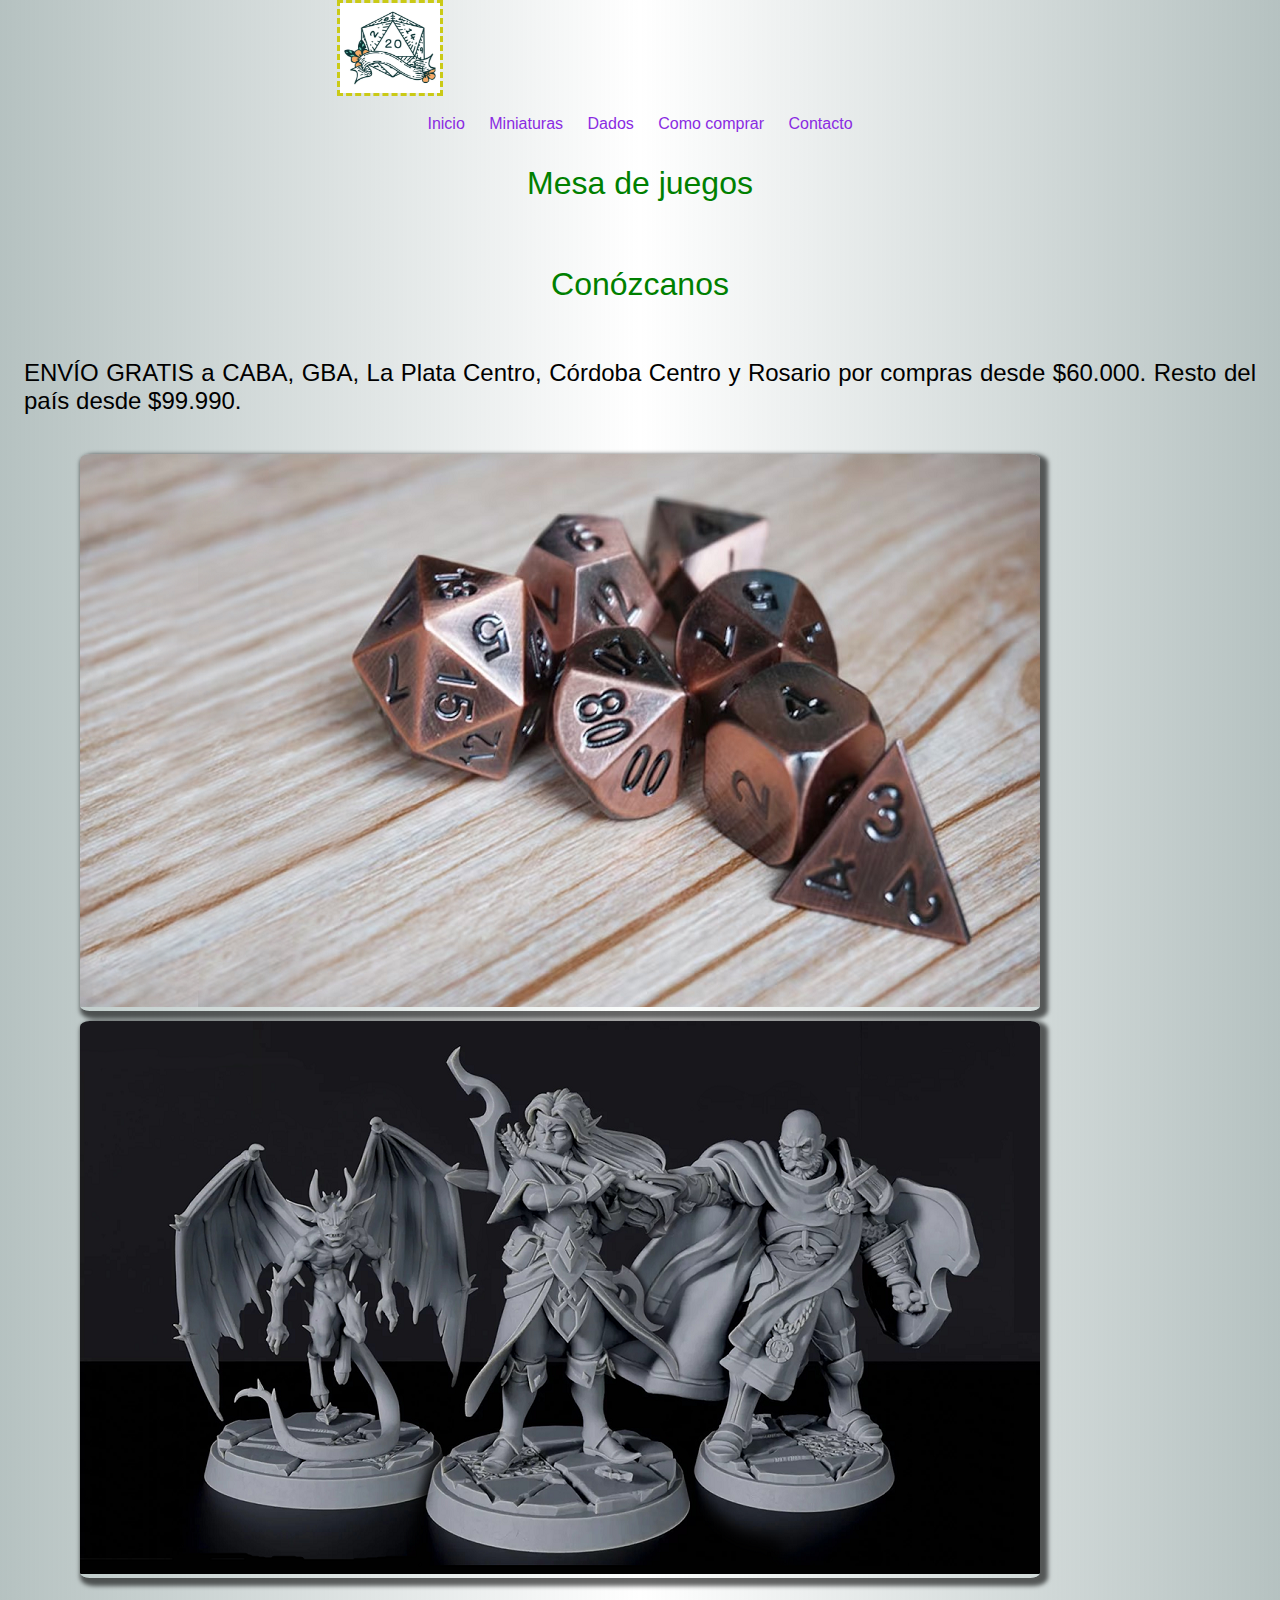
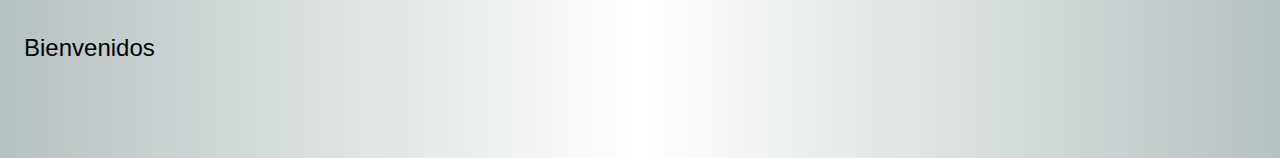
<file: index.html>
<!DOCTYPE html>
<html lang="en">
<head>
    <meta charset="UTF-8">
    <meta name="viewport" content="width=device-width, initial-scale=1.0">
    <link rel="stylesheet" href="/static/css/index.css">
    <meta name="keywords" content="dados, miniaturas, compras, tienda online, juegos de mesa, impresiones 3d, delivery, fantasía, hobby, rol, jugadores, argentina, venta, set">
    <meta name="description" content="Comprá productos de Juguetes/Juegos/Hobbies por internet. Tenemos juegos de mesa, dados y más. Hacé tu pedido y pagalo online.">
    <link rel="shortcut icon" href="img/dice.ico" type="image/x-icon">
    <title>Home</title>
</head>
<body>

    <!-- Encabezado -->
    <header>    
        <!-- Menú de navegación -->
        <div class="en-linea">
            <img id="logo" src="static/img/d20_dice_big.png" alt="logo">
        </div>    
        <nav class="en-linea">
            <a class="hiperv" href="index.html">Inicio</a>
            <a class="hiperv" href="templates/miniaturas.html">Miniaturas</a>
            <a class="hiperv" href="templates/dados.html">Dados</a>
            <a class="hiperv" href="templates/como_comprar.html">Como comprar</a>
            <a class="hiperv" href="templates/contacto.html">Contacto</a>
        </nav>
        
    </header>  

    <!-- Contenido principal -->
    <main>
        <h1> Mesa de juegos </h1>

        <section>
            <div>
                <h1>Conózcanos</h1>
                <p>ENVÍO GRATIS a CABA, GBA, La Plata Centro, Córdoba Centro y Rosario por compras desde $60.000. Resto del país desde $99.990. </p>
            </div>

            <div class="card">
                <img src="static/img/dados_set.png" alt="dados_set">
            </div>

            <div class="card">
                <img src="static/img/minis_set.png" alt="minis_set">
            </div>
        </section>
        
        <section>
            <div>
            <p> Bienvenidos </p>
        </div>
        </section>
    </main>

    <!-- Pie de página  -->
    <footer>
        
    </footer>

    <script src="/static/js/index.js"></script>
</body>
</html>
</file>
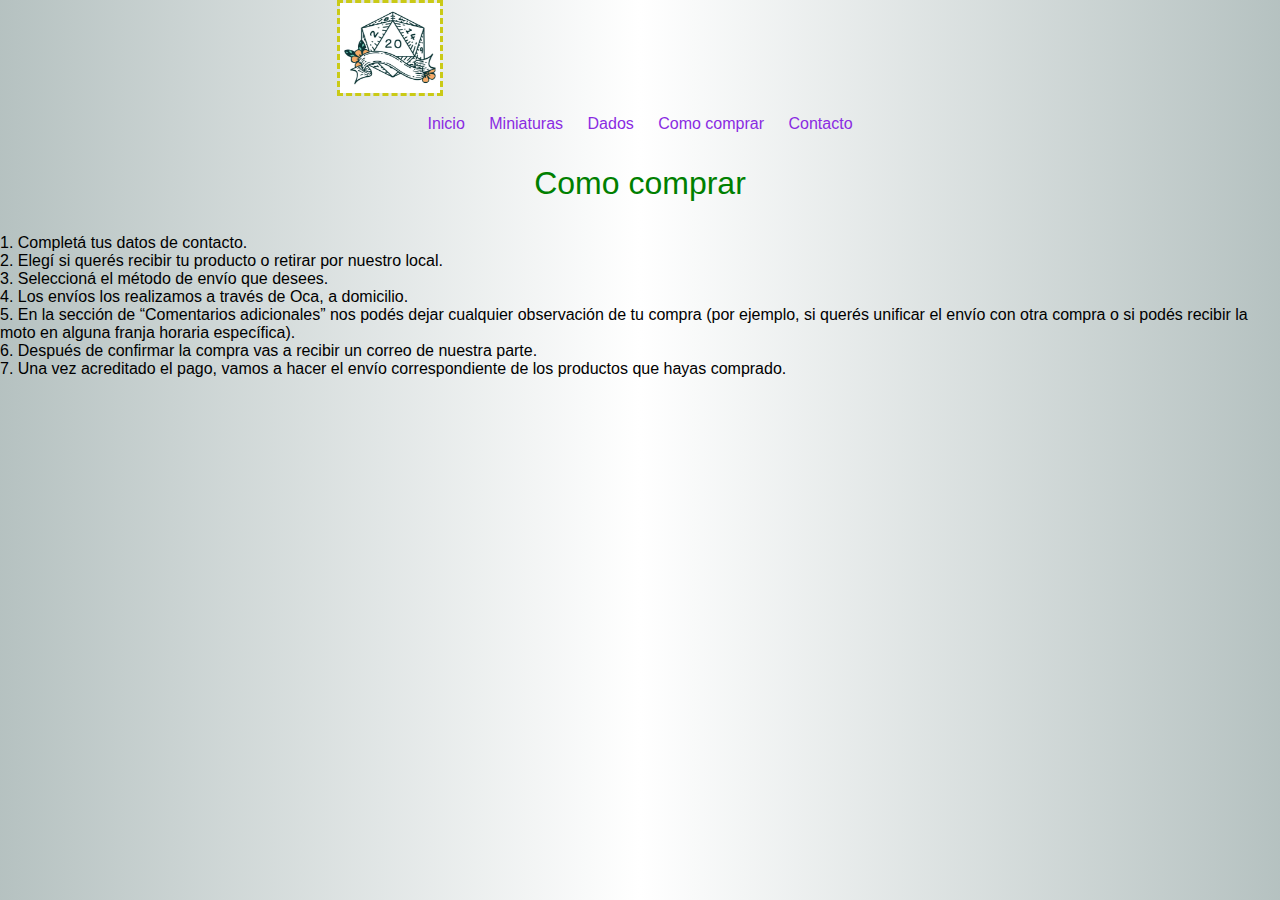
<file: templates/como_comprar.html>
<!DOCTYPE html>
<html lang="en">
<head>
    <meta charset="UTF-8">
    <meta name="viewport" content="width=device-width, initial-scale=1.0">
    <link rel="shortcut icon" href="../static/img/dice.ico" type="image/x-icon">
    <link rel="stylesheet" href="/static/css/index.css">
    <title>Como comprar</title>
</head>
<body>
    <!-- Encabezado -->
    <header>
        <div class="en-linea">
            <img id="logo" src="../static/img/d20_dice_big.png" alt="">
        </div>  
        <nav class="en-linea">
            <a class="hiperv"  href="../index.html">Inicio</a>
            <a class="hiperv" href="miniaturas.html">Miniaturas</a>
            <a class="hiperv" href="dados.html">Dados</a>
            <a class="hiperv" href="como_comprar.html">Como comprar</a>
            <a class="hiperv" href="contacto.html">Contacto</a>
        </nav>
    </header>  

    <!-- Contenido principal -->
    <main>
        <h1> Como comprar </h1>
        <section id="galeria-s2">
            <ul>
                <li>1. Completá tus datos de contacto.</li>
                <li>2. Elegí si querés recibir tu producto o retirar por nuestro local.</li>
                <li>3. Seleccioná el método de envío que desees.</li>
                <li>4. Los envíos los realizamos a través de Oca, a domicilio.</li>
                <li>5. En la sección de “Comentarios adicionales” nos podés dejar cualquier observación de tu compra 
                    (por ejemplo, si querés unificar el envío con otra compra o si podés recibir la moto en alguna franja horaria específica).</li>
                <li>6. Después de confirmar la compra vas a recibir un correo de nuestra parte.</li>
                <li>7. Una vez acreditado el pago, vamos a hacer el envío correspondiente de los productos que hayas comprado.</li>
            </ul>
        </section>
        
    </main>

    <!-- Pie de página  -->
    <footer>
        
    </footer>
</body>
</html>
</file>
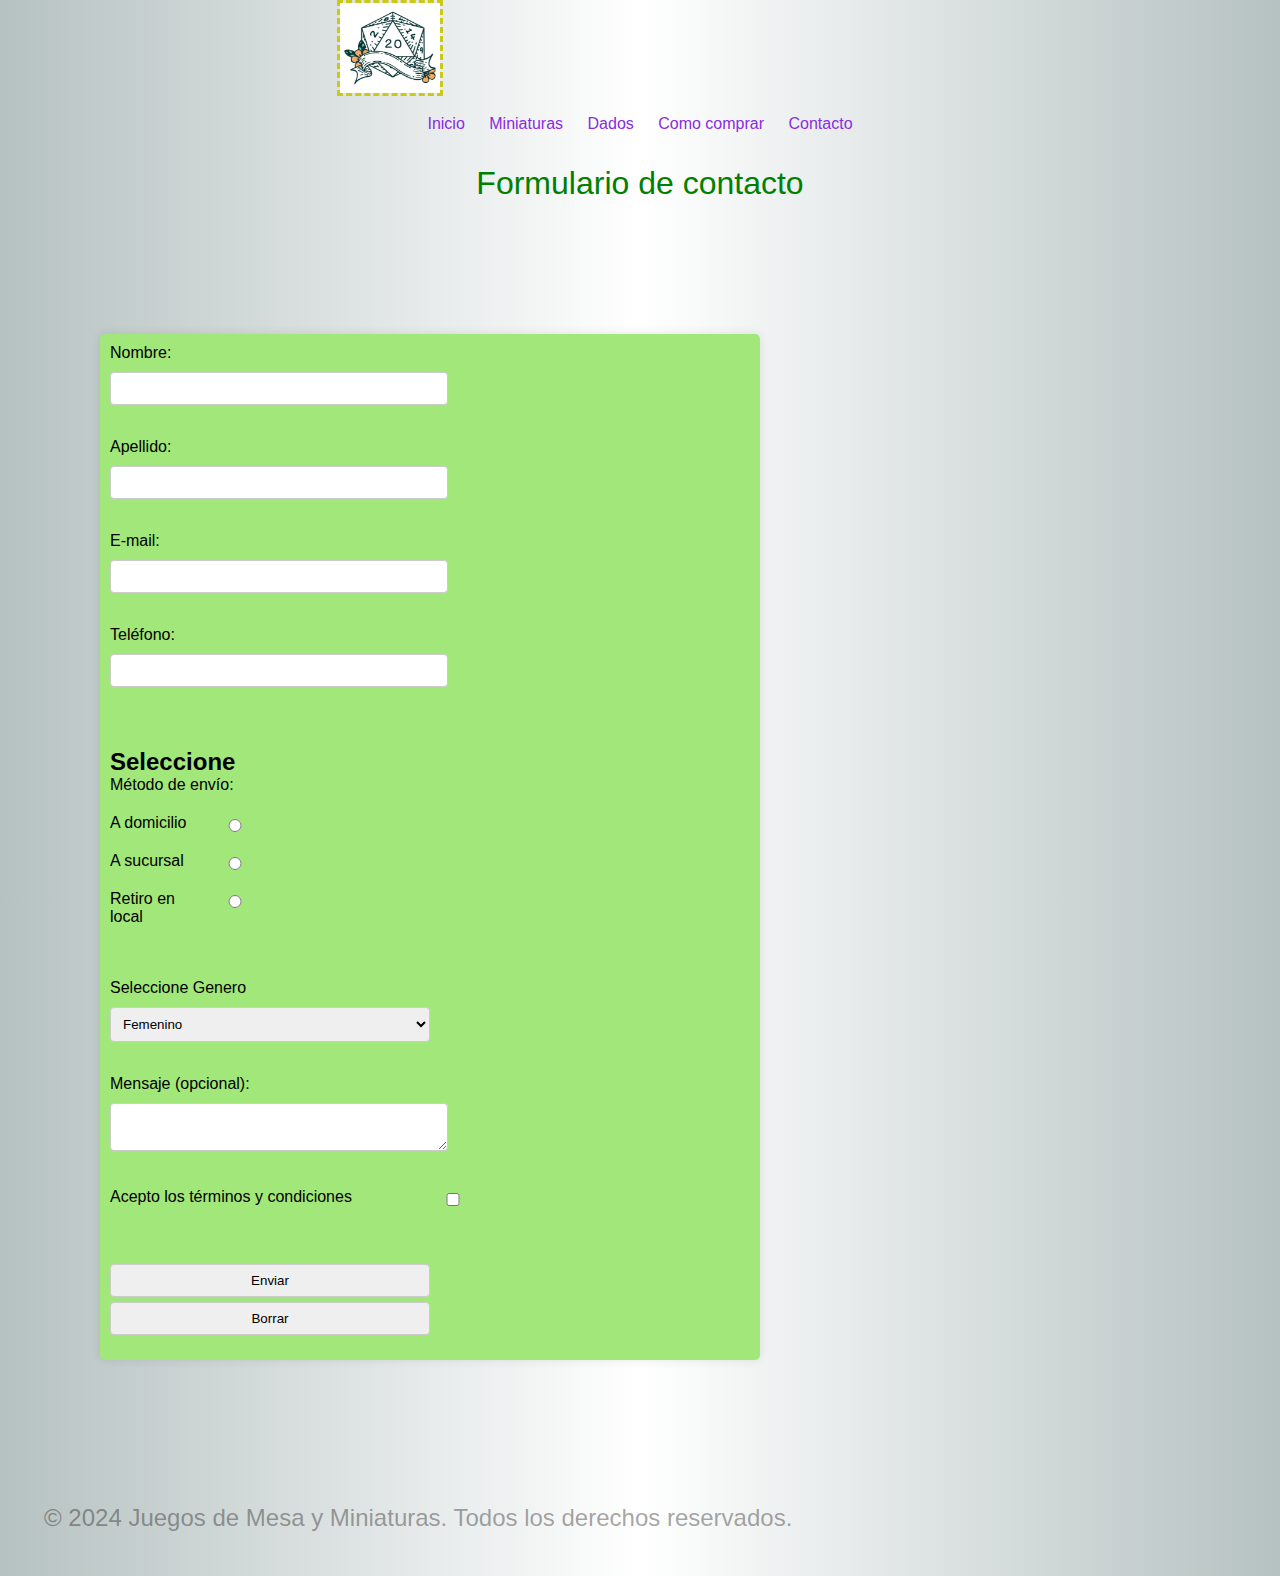
<file: templates/contacto.html>
<!DOCTYPE html>
<html lang="en">

<head>
    <meta charset="UTF-8">
    <meta name="viewport" content="width=device-width, initial-scale=1.0">
    <link rel="shortcut icon" href="../static/img/dice.ico" type="image/x-icon">
    <link rel="stylesheet" href="/static/css/index.css">
    <title>Formulario de Contacto </title>
</head>

<body>

    <!-- Va el contenido de la página -->

    <!-- Ctrl+k+c para comentar -->
    <!-- Ctrl+k+u para descomentar -->
    <!-- Encabezado -->
    <header>
        <div class="en-linea">
            <img id="logo" src="../static/img/d20_dice_big.png" alt="">
        </div>
        <nav class="en-linea">
            <a class="hiperv" href="../index.html">Inicio</a>
            <a class="hiperv" href="miniaturas.html">Miniaturas</a>
            <a class="hiperv" href="dados.html">Dados</a>
            <a class="hiperv" href="como_comprar.html">Como comprar</a>
            <a class="hiperv" href="contacto.html">Contacto</a>
        </nav>
    </header>

    <!-- Contenido principal -->
    <main>
        <section>
            <h1> Formulario de contacto </h1>
            <!--<form action="https://formspree.io/f/xnqeonwe"  method="POST">-->

            <form id="formulario" onsubmit="return validarDatos()">
                <!-- <form id="contactForm"> -->
                <div>
                    <label for="nombre">Nombre:</label>
                    <input type="text" id="nombre" name="nombre" pattern="[a-zA-Z\s]+"
                        title="El nombre solo debe contener letras y espacios.">

                </div>

                <br>
                <div>
                    <label for="apellido">Apellido:</label>
                    <input type="text" name="apellido" id="apellido">
                </div>

                <br>

                <div>
                    <label for="email">E-mail:</label>
                    <input type="email" name="email" id="email" required>
                </div>

                <br>

                <div>
                    <label for="telefono">Teléfono:</label>
                    <input type="tel" name="telefono" id="telefono" required>

                </div>

                <br>
                <br>

                <div class="radio-group">
                    <h2 class="inpulabel1">Seleccione</h2>

                    <div class="inpulabel2"><label>Método de envío:</label></div>
                    <div class="inpulabel"> <label for="tel">A domicilio</label></div>
                    <div class="inputradio"> <input type="radio" id="domicilio" name="metodo" value="domicilio" required></div>
                    <div class="inpulabel"> <label for="mail">A sucursal</label></div>
                    <div class="inputradio"> <input type="radio" id="sucursal" name="metodo" value="sucursal"></div>
                    <div class="inpulabel"> <label for="ninguno">Retiro en local</label></div>
                    <div class="inputradio"> <input type="radio" id="local" name="metodo" value="local"></div>
                </div>

                <br>
                <div>
                    <label for="genero">Seleccione Genero</label>
                    <select name="genero" id="genero">

                        <option value="femenino">Femenino</option>
                        <option value="masculino">Masculino</option>
                        <option value="otro">Otro</option>
                    </select>
                </div>
                <br>

                <div>
                    <label for="mensaje">Mensaje (opcional):</label>
                    <textarea name="mensaje" id="mensaje" maxlength="300"></textarea>
                </div>
                <br>
                <div id="tym">
                    <label for="terms">Acepto los términos y condiciones</label>
                    <input type="checkbox" id="terms" name="terms" required>

                </div>
                <br>
                <div id="campos"></div>
                <div>
                    <input type="submit" value="Enviar">
                    <input type="reset" value="Borrar">
                </div>

            </form>
        </section>
    </main>

    <!-- Pie de página  -->
    <footer>
        <p>&copy; 2024 Juegos de Mesa y Miniaturas. Todos los derechos reservados.</p>
    </footer>
    <script src="../static/js/index.js"></script>
</body>

</html>
</file>
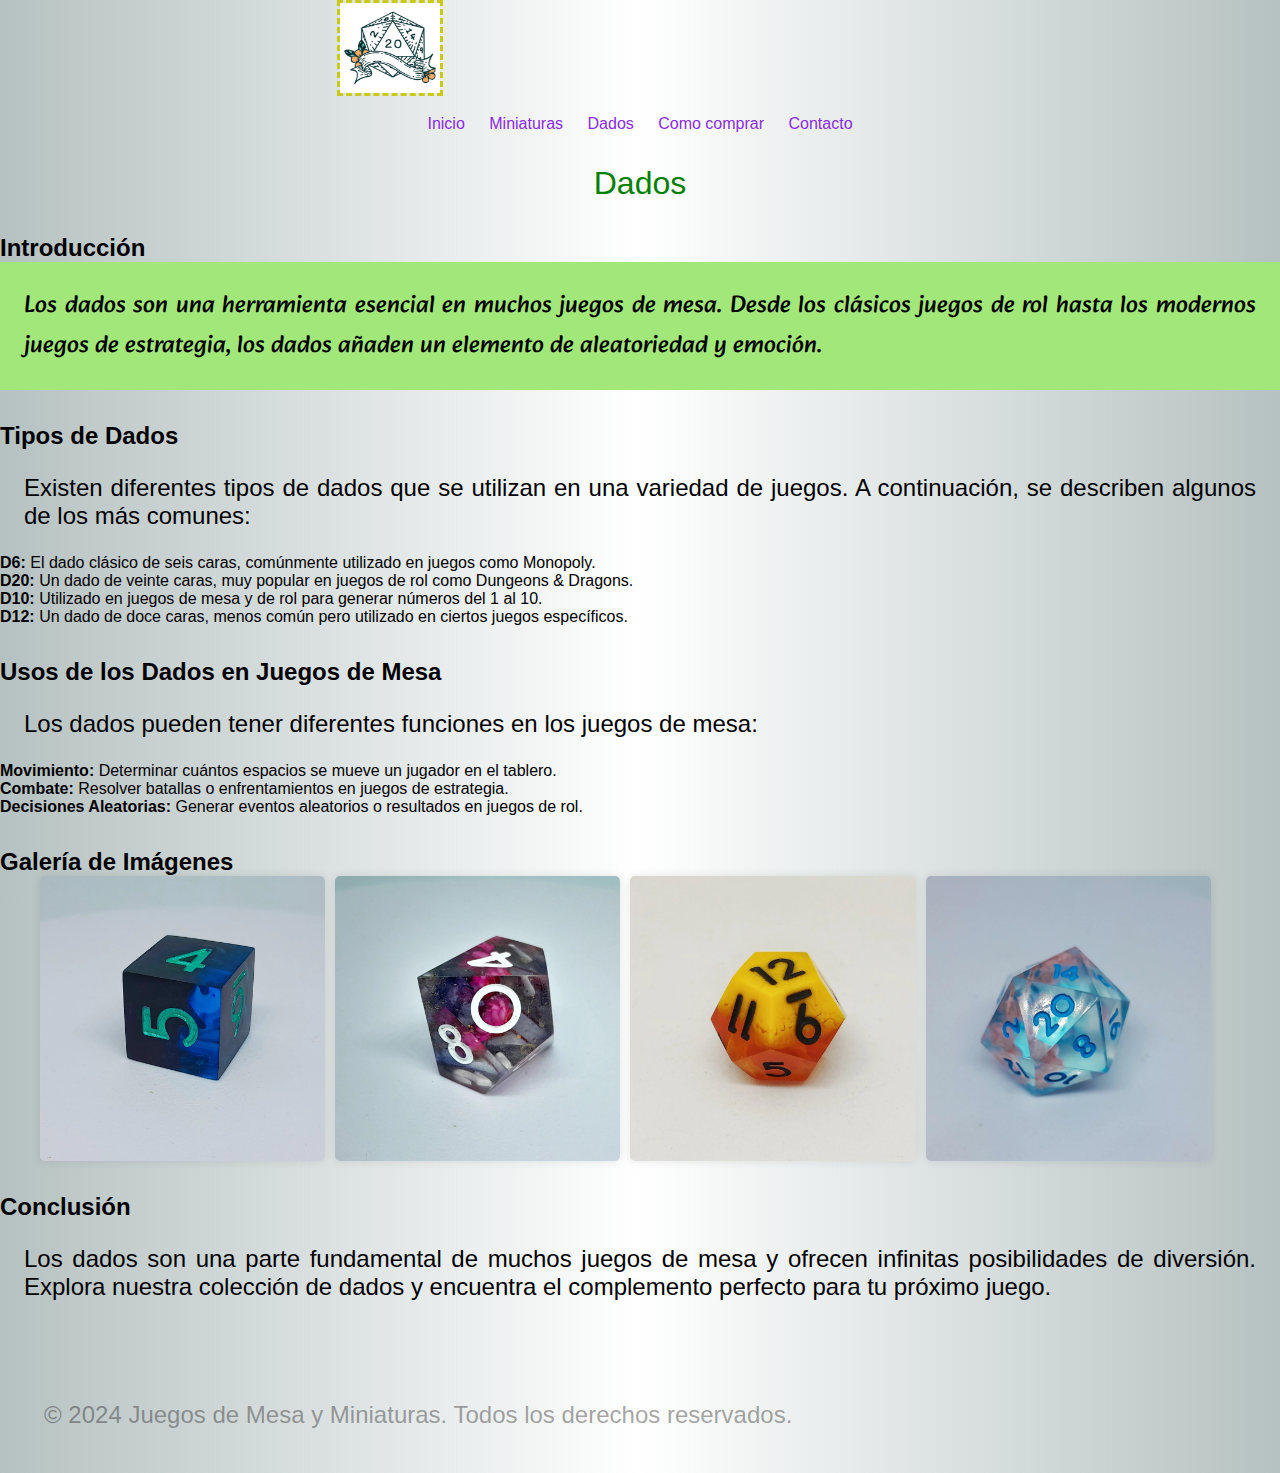
<file: templates/dados.html>
<!DOCTYPE html>
<html lang="en">

<head>
    <meta charset="UTF-8">
    <meta name="viewport" content="width=device-width, initial-scale=1.0">
    <link rel="shortcut icon" href="../static/img/dice.ico" type="image/x-icon">
    <link rel="stylesheet" href="/static/css/index.css">

    <title>Dados</title>
</head>

<body>
    <!-- Encabezado -->
    <header>
        <div class="en-linea">
            <img id="logo" src="../static/img/d20_dice_big.png" alt="">
        </div>
        <nav class="en-linea">
            <a class="hiperv" href="../index.html">Inicio</a>
            <a class="hiperv" href="miniaturas.html">Miniaturas</a>
            <a class="hiperv" href="dados.html">Dados</a>
            <a class="hiperv" href="como_comprar.html">Como comprar</a>
            <a class="hiperv" href="contacto.html">Contacto</a>
        </nav>
    </header>

    <!-- Contenido principal -->
    <main clas="contenido">
        <section id="introduction">
            <h1>Dados</h1>

            <h2>Introducción</h2>
            <p>Los dados son una herramienta esencial en muchos juegos de mesa. Desde los clásicos juegos de rol hasta
                los modernos juegos de estrategia, los dados añaden un elemento de aleatoriedad y emoción.</p>
        </section>
        <section id="types-of-dice">
            <h2>Tipos de Dados</h2>
            <p>Existen diferentes tipos de dados que se utilizan en una variedad de juegos. A continuación, se describen
                algunos de los más comunes:</p>
            <ul>
                <li><strong>D6:</strong> El dado clásico de seis caras, comúnmente utilizado en juegos como Monopoly.
                </li>
                <li><strong>D20:</strong> Un dado de veinte caras, muy popular en juegos de rol como Dungeons & Dragons.
                </li>
                <li><strong>D10:</strong> Utilizado en juegos de mesa y de rol para generar números del 1 al 10.</li>
                <li><strong>D12:</strong> Un dado de doce caras, menos común pero utilizado en ciertos juegos
                    específicos.</li>
            </ul>
        </section>

        <section id="uses-of-dice">
            <h2>Usos de los Dados en Juegos de Mesa</h2>
            <p>Los dados pueden tener diferentes funciones en los juegos de mesa:</p>
            <ul>
                <li><strong>Movimiento:</strong> Determinar cuántos espacios se mueve un jugador en el tablero.</li>
                <li><strong>Combate:</strong> Resolver batallas o enfrentamientos en juegos de estrategia.</li>
                <li><strong>Decisiones Aleatorias:</strong> Generar eventos aleatorios o resultados en juegos de rol.
                </li>
            </ul>
        </section>

        <section id="gallery">
            <h2>Galería de Imágenes</h2>
            <div class="gallery">
                <img src="../static/img/d6.jpg" alt="Dado de seis caras">
                <img src="../static/img/d10.jpg" alt="Dado de diez caras">
                <img src="../static/img/d12.jpg" alt="Dado de doce caras">
                <img src="../static/img/d20.jpg" alt="Dado de veinte caras">
            </div>
        </section>

        <section id="conclusion">
            <h2>Conclusión</h2>
            <p>Los dados son una parte fundamental de muchos juegos de mesa y ofrecen infinitas posibilidades de
                diversión. Explora nuestra colección de dados y encuentra el complemento perfecto para tu próximo juego.
            </p>
        </section>
    </main>
    <footer>
        <p>&copy; 2024 Juegos de Mesa y Miniaturas. Todos los derechos reservados.</p>
    </footer>
    <script src="../static/js/index.js"></script>
</body>

</html>
</file>
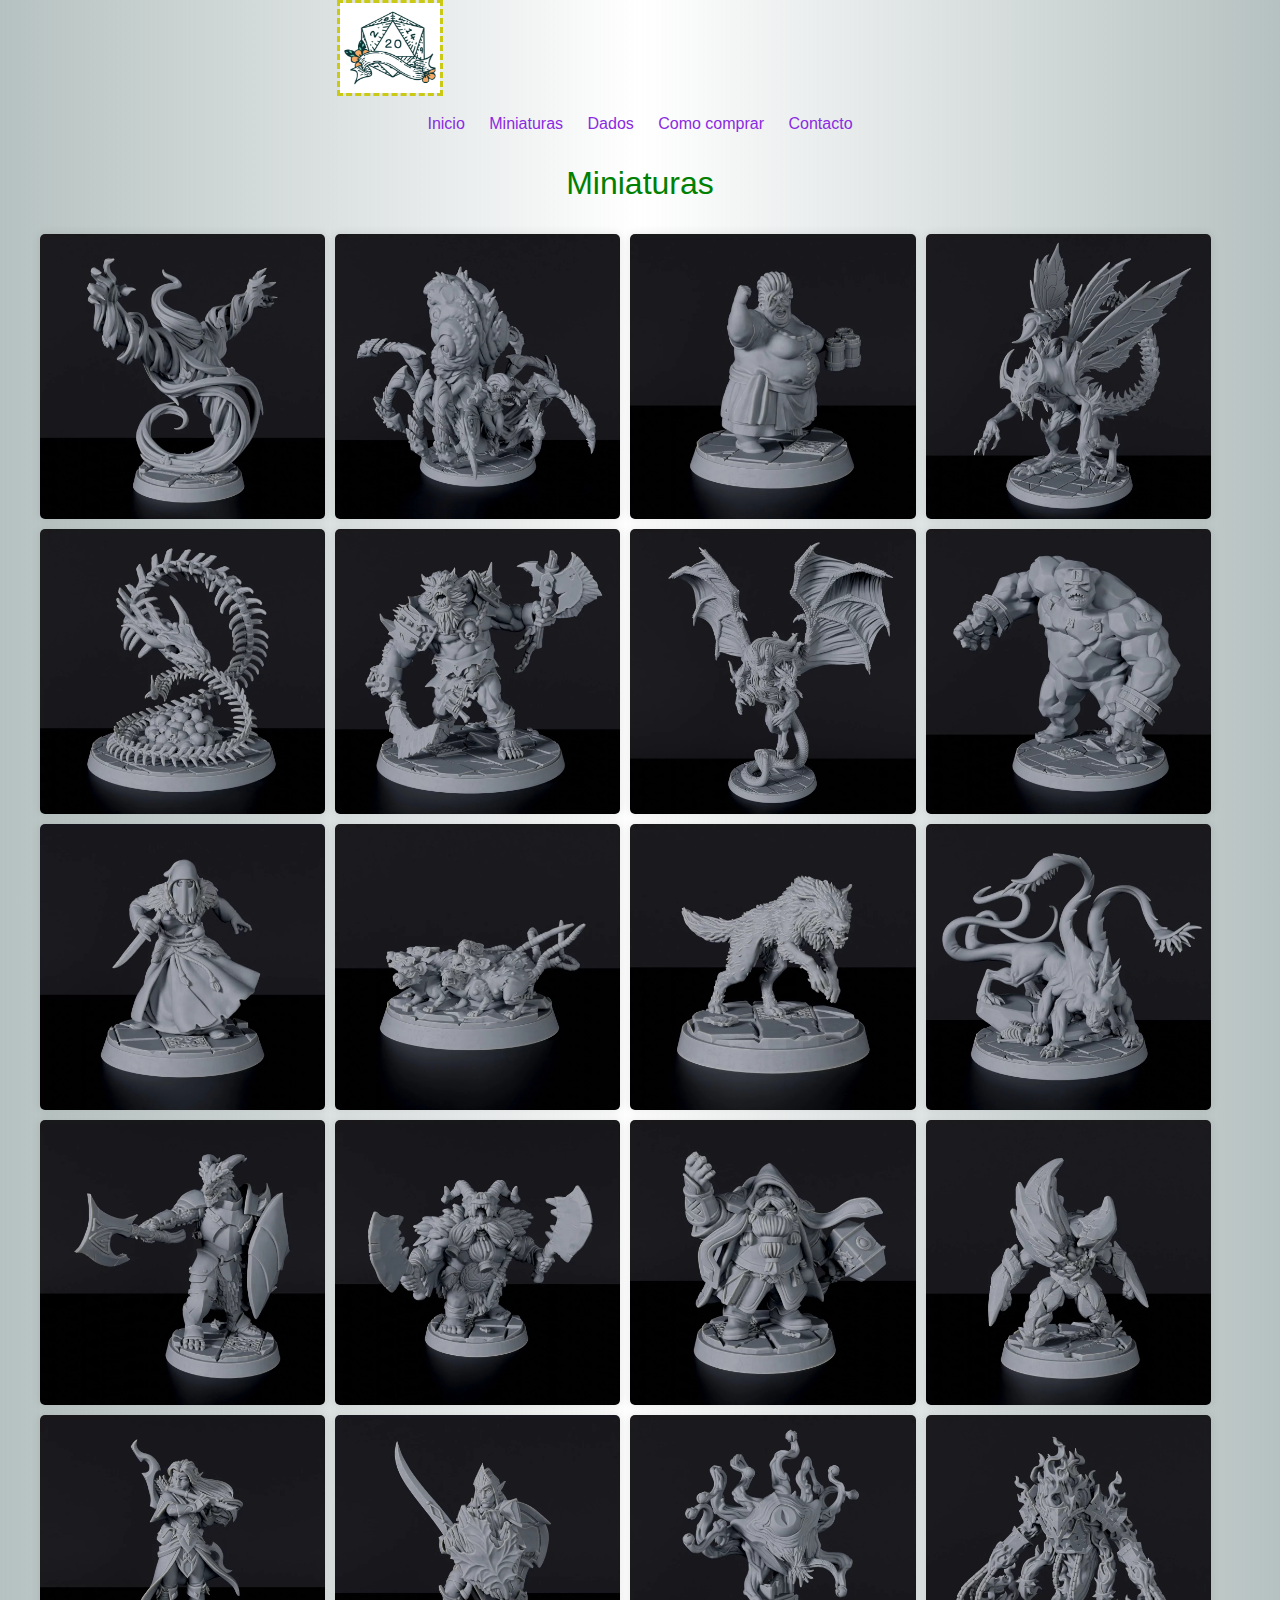
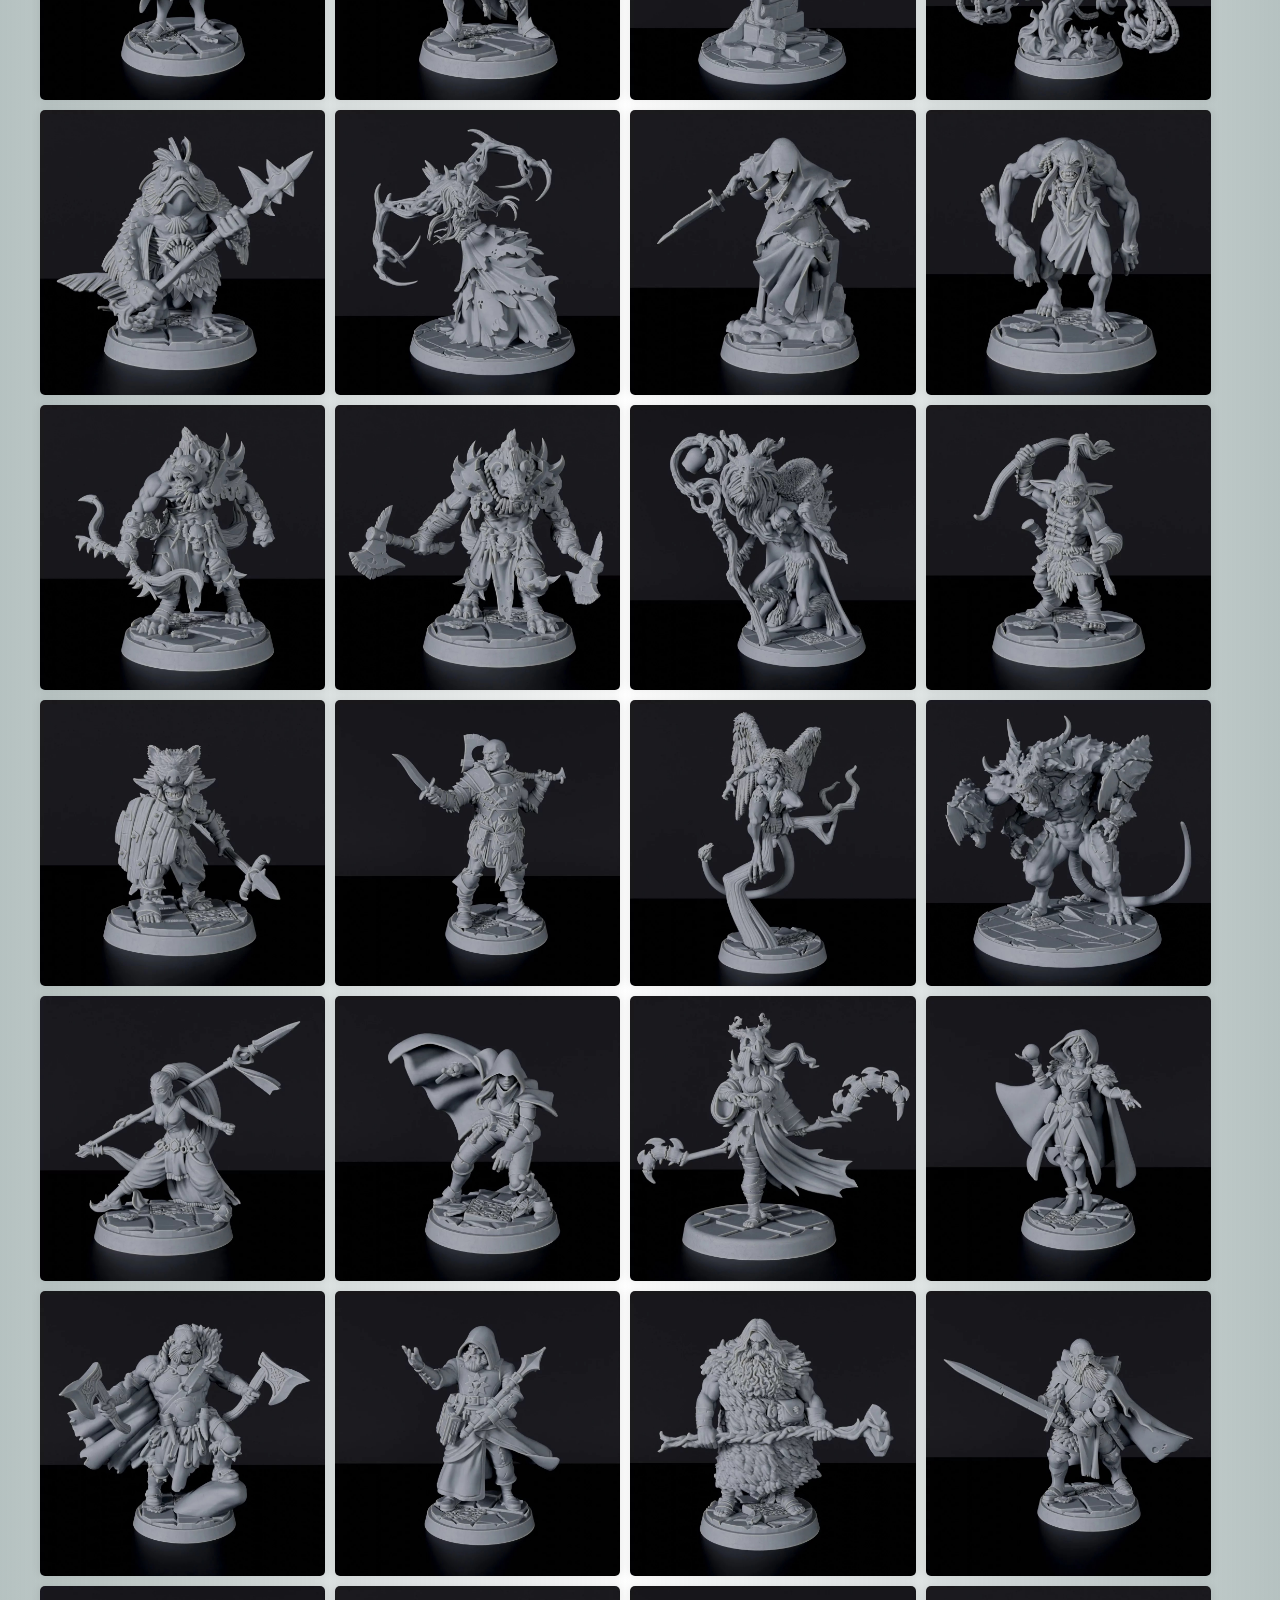
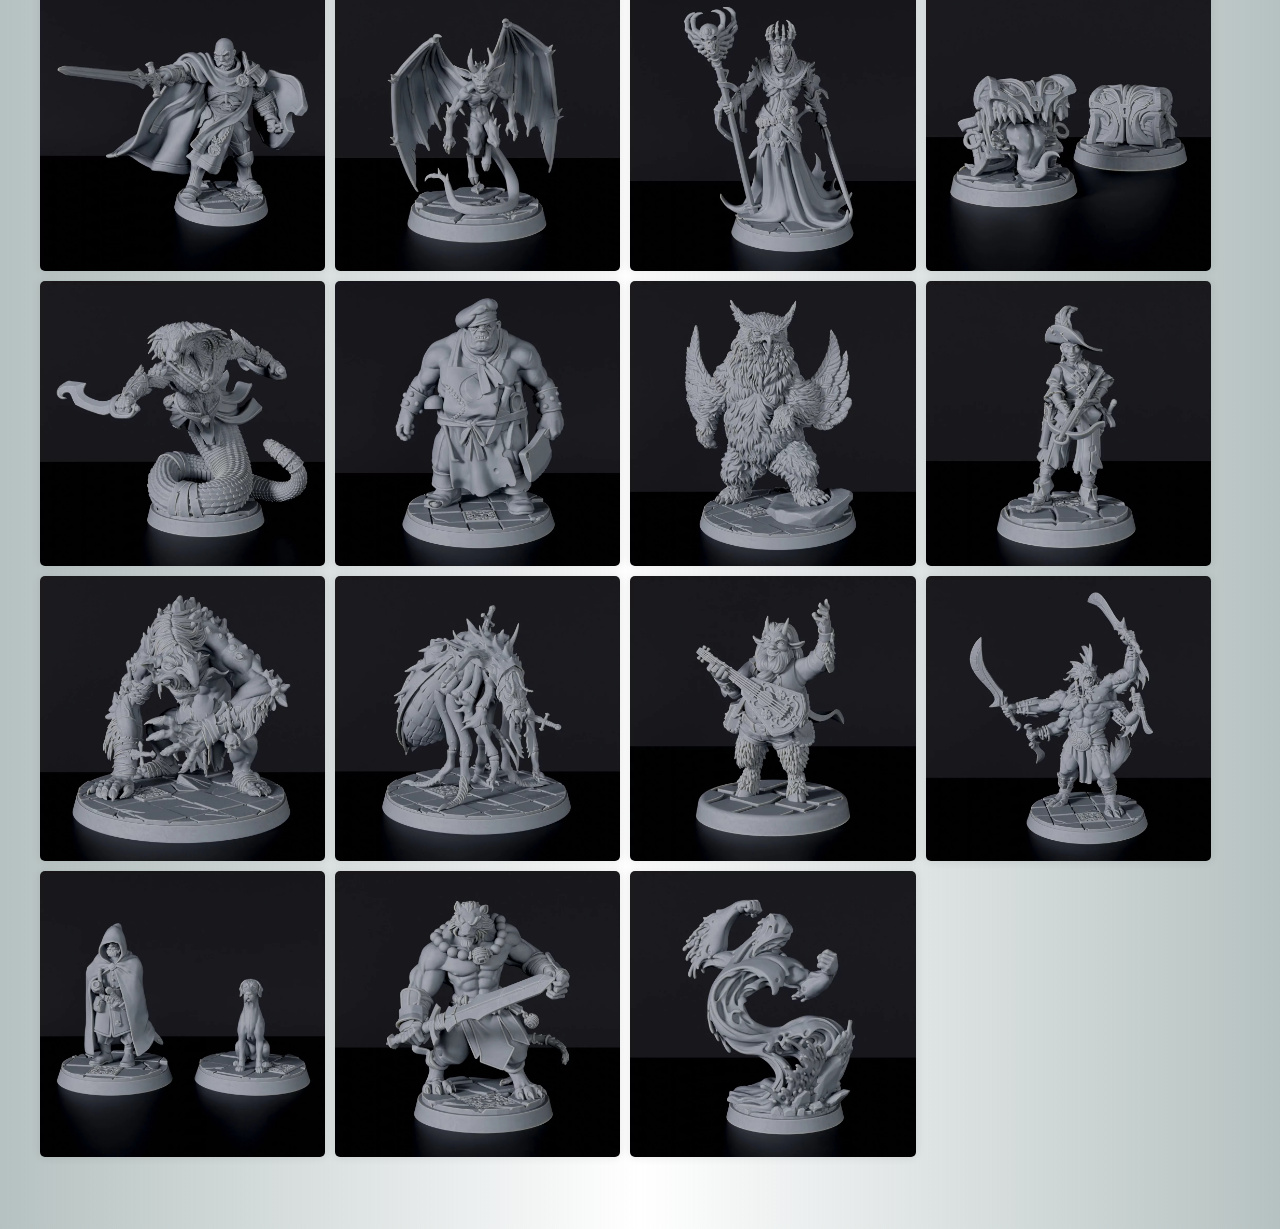
<file: templates/miniaturas.html>
<!DOCTYPE html>
<html lang="en">
<head>
    <meta charset="UTF-8">
    <meta name="viewport" content="width=device-width, initial-scale=1.0">
    <link rel="shortcut icon" href="../static/img/dice.ico" type="image/x-icon">
    <link rel="stylesheet" href="/static/css/index.css">
    <title>Miniaturas</title>
</head>
<body>

    <!-- Encabezado -->
    <header>
        <div class="en-linea">
            <img id="logo" src="../static/img/d20_dice_big.png" alt="">
        </div>  
        <nav class="en-linea">
            <a class="hiperv" href="../index.html">Inicio</a>
            <a class="hiperv" href="miniaturas.html">Miniaturas</a>
            <a class="hiperv" href="dados.html">Dados</a>
            <a class="hiperv" href="como_comprar.html">Como comprar</a>
            <a class="hiperv" href="contacto.html">Contacto</a>
        </nav>
    </header>  

    <!-- Contenido principal -->
    <main>
        <h1> Miniaturas </h1>

        <section id="gallery">

            <div class="gallery">
                <img src="../static/img/minis/air-elemental.jpg" alt="air-elemental">
                <img src="../static/img/minis/arachne-centaur.jpg" alt="arachne-centaur">
                <img src="../static/img/minis/barmaid.jpg" alt="barmaid">
                <img src="../static/img/minis/bone-devil.jpg" alt="bone-devil">
                <img src="../static/img/minis/bone-naga.jpg" alt="bone-naga">
                <img src="../static/img/minis/bugbear.jpg" alt="bugbear">
                <img src="../static/img/minis/chimera.jpg" alt="chimera">
                <img src="../static/img/minis/clay-golem.jpg" alt="clay-golem">
                <img src="../static/img/minis/cultist.jpg" alt="cultist">
                <img src="../static/img/minis/dire-rats.jpg" alt="dire-rats">
                <img src="../static/img/minis/dire-wolf.jpg" alt="dire-wolf">
                <img src="../static/img/minis/displacer-panther.jpg" alt="displacer-panther">
                <img src="../static/img/minis/dragonborn-male-fighter.jpg" alt="dragonborn-male-fighter">
                <img src="../static/img/minis/dwarf-male-barbarian.jpg" alt="dwarf-male-barbarian">
                <img src="../static/img/minis/dwarf-male-cleric.jpg" alt="dwarf-male-cleric">
                <img src="../static/img/minis/earth-elemental.jpg" alt="earth-elemental">
                <img src="../static/img/minis/elf-female-bard.jpg" alt="elf-female-bard">
                <img src="../static/img/minis/elf-male-fighter.jpg" alt="elf-male-fighter">
                <img src="../static/img/minis/evil-eye.jpg" alt="evil-eye">
                <img src="../static/img/minis/fire-elemental.jpg" alt="fire-elemental">
                <img src="../static/img/minis/fishfolk.jpg" alt="fishfolk">
                <img src="../static/img/minis/ghast.jpg" alt="ghast">
                <img src="../static/img/minis/ghost.jpg" alt="ghost">
                <img src="../static/img/minis/ghul.jpg" alt="ghul">
                <img src="../static/img/minis/gnoll-hunter.jpg" alt="gnoll-hunter">
                <img src="../static/img/minis/gnoll-warrior.jpg" alt="gnoll-warrior">
                <img src="../static/img/minis/goat-monster.jpg" alt="goat-monster">
                <img src="../static/img/minis/goblin-hunter.jpg" alt="goblin-hunter">
                <img src="../static/img/minis/goblin-warrior.jpg" alt="goblin-warrior">
                <img src="../static/img/minis/golatiah-male-fighter.jpg" alt="golatiah-male-fighter">
                <img src="../static/img/minis/harpy.jpg" alt="harpy">
                <img src="../static/img/minis/horned-demon.jpg" alt="horned-demon">
                <img src="../static/img/minis/human-female-rogue (1).jpg" alt="human-female-rogue">
                <img src="../static/img/minis/human-female-rogue.jpg" alt="human-female-rogue">
                <img src="../static/img/minis/human-female-warlock.jpg" alt="human-female-warlock">
                <img src="../static/img/minis/human-female-wizard.jpg" alt="human-female-wizard">
                <img src="../static/img/minis/human-male-barbarian.jpg" alt="human-male-barbarian">
                <img src="../static/img/minis/human-male-cleric.jpg" alt="human-male-cleric">
                <img src="../static/img/minis/human-male-druid.jpg" alt="human-male-druid">
                <img src="../static/img/minis/human-male-paladin (4).jpg" alt="human-male-paladin">
                <img src="../static/img/minis/human-male-paladin.jpg" alt="human-male-paladin">
                <img src="../static/img/minis/imp.jpg" alt="imp">
                <img src="../static/img/minis/lich.jpg" alt="lich">
                <img src="../static/img/minis/mimic-chests.jpg" alt="mimic-chests">
                <img src="../static/img/minis/naga-warrior.jpg" alt="naga-warrior">
                <img src="../static/img/minis/ogre-cook.jpg" alt="ogre-cook">
                <img src="../static/img/minis/owlbear.jpg" alt="owlbear">
                <img src="../static/img/minis/pirate.jpg" alt="pirate">
                <img src="../static/img/minis/river-troll.jpg" alt="river-troll">
                <img src="../static/img/minis/rust-monster.jpg" alt="rust-monster">
                <img src="../static/img/minis/satyr-male-bard.jpg" alt="satyr-male-bard">
                <img src="../static/img/minis/sea-devil.jpg" alt="sea-devil">
                <img src="../static/img/minis/stranger-dog.jpg" alt="stranger-dog">
                <img src="../static/img/minis/tigerfolk-male-monk.jpg" alt="tigerfolk-male-monk">
                <img src="../static/img/minis/water-elemental.jpg" alt="water-elemental">

            </div>
        </section>
    </main>

    <!-- Pie de página  -->
    <footer>
        
    </footer>
</body>
</html>
</file>
<file: static/css/index.css>
:root {
    --color-marron-body: rgba(177, 190, 189, 0.945);
    --color-gris-body: rgba(255, 255, 255, 0.4);
    --color-texto-header: rgba(24, 21, 21, 0.4);
}

* {
    margin: 0;
    padding: 0;
}

body {
    font-family: 'Gill Sans', 'Gill Sans MT', Calibri, 'Trebuchet MS', sans-serif;
    margin: 0;
    padding: 0;
    justify-content: center;
    align-items: center;
    height: 100vh;
    background: linear-gradient(to right, var(--color-marron-body), var(--color-gris-body), var(--color-marron-body));
}

header {
    background-color: var(--color-fondo-header);
    text-align: center;
}

#logo {
    width: 100px;
    height: 90px;
    border-style: dashed;
    border-color: rgb(202, 202, 22);
    margin-right: 500px;
}

.hiperv {
    color: blueviolet;
    text-decoration: none;
    margin: 0 10px;
}


.card {
    background-color: rgba(224, 243, 237, 0.1);
    max-width: 960px;
    width: 100%;
    box-shadow: 4px 4px 4px 4px rgba(0, 0, 0, 0.6);
    text-align: center;
    border-radius: 1%;
    overflow: hidden;
    margin-right: 10px;
    margin-bottom: 10px;
    height: auto;
    margin-left: 80px;
}

/* Incorporación de fuente externa */
h1 {
    font-family: 'Lucida Sans', 'Lucida Sans Regular', 'Lucida Grande', 'Lucida Sans Unicode', Geneva, Verdana, sans-serif;
    font-weight: 200;
    font-style: normal;
    color: green;
    text-align: center;
    padding-top: 1em;
    padding-bottom: 1em;
    font-size: 2em;
    /*margin-bottom: 20px;*/

}

form {
    background-color: #a2e77a;
    padding: 10px;
    margin: 100px;
    border-radius: 5px;
    box-shadow: 0 0 10px rgba(0, 0, 0, 0.1);
    width: 50%;
}

div {
    margin-bottom: 15px;
}

label {
    display: block;
    margin-bottom: 5px;
}


input,
select,
textarea {
    width: 50%;
    padding: 8px;
    margin-top: 5px;
    border: 1px solid #ccc;
    border-radius: 4px;
}

.radio-group {
    display: grid;
    margin-top: 10px;
    grid-template-columns: 100px 100px;

}

.inpulabel1 {
    grid-area: 1 / span 2;
}

.inpulabel2 {
    grid-area: 2 / span 2;
}
#tym {
    display: flex;             
    flex-wrap: wrap; 
    
}
#tym label {
    margin-right: 5px; /* Reduce el margen derecho para acercar el label al checkbox */
}

#tym input[type="checkbox"] {
    margin-left: 0;
    width: 30%;
    height: min-content;

}

section {
    margin-bottom: 2em;
}

.gallery {
    display: flex;
    flex-wrap: wrap;
    gap: 10px;
    margin-left: 40px;
}

.gallery img {
    width: 23%;
    border-radius: 5px;
    box-shadow: 0 0 10px rgba(0, 0, 0, 0.1);
}

/* Incorporación de fuente interna */
@font-face {
    font-family: "Alkatra";
    src: url('../../asset/fonts/Alkatra-VariableFont_wght.ttf');
    color: aqua;
}

#introduction p {
    font-family: 'Alkatra', sans-serif;
    background: #a2e77a;    
}
.icon {
    width: 60px;
    height: 60px;
}

footer {
    background-color: var(--color-fondo-header);
    color: var(--color-texto-header);
    text-align: center;
    padding: 20px;
}

p,
#texto,
h3 {
    font-family: "Cantora One", sans-serif;
    font-size: 1.5em;
    padding: 1em;
    text-align: justify;
}

/* Ancho del párrafo */
#texto {
    width: 30%;
}


.card img {
    transition: transform 0.3s ease-in-out;
}

.card img:hover {
    transform: scale(1.2);
}


#galeria-s2 {
    display: flex;

}

@media screen and (min-width:320px) and (max-width:425px) {

    .en-linea {
        display: inline;
        vertical-align: middle;
        padding: 50px;

    }

    .hiperv {
        color: rgb(26, 161, 19);
        text-decoration: none;
        margin: 0 60px;
        display: block;
    }

    #logo {
        width: 50px;
        height: 50px;
        border-style: dashed;
        border-color: rgb(202, 202, 22);
        vertical-align: middle;
        margin-left: 50px;
    }
    
}
</file>
